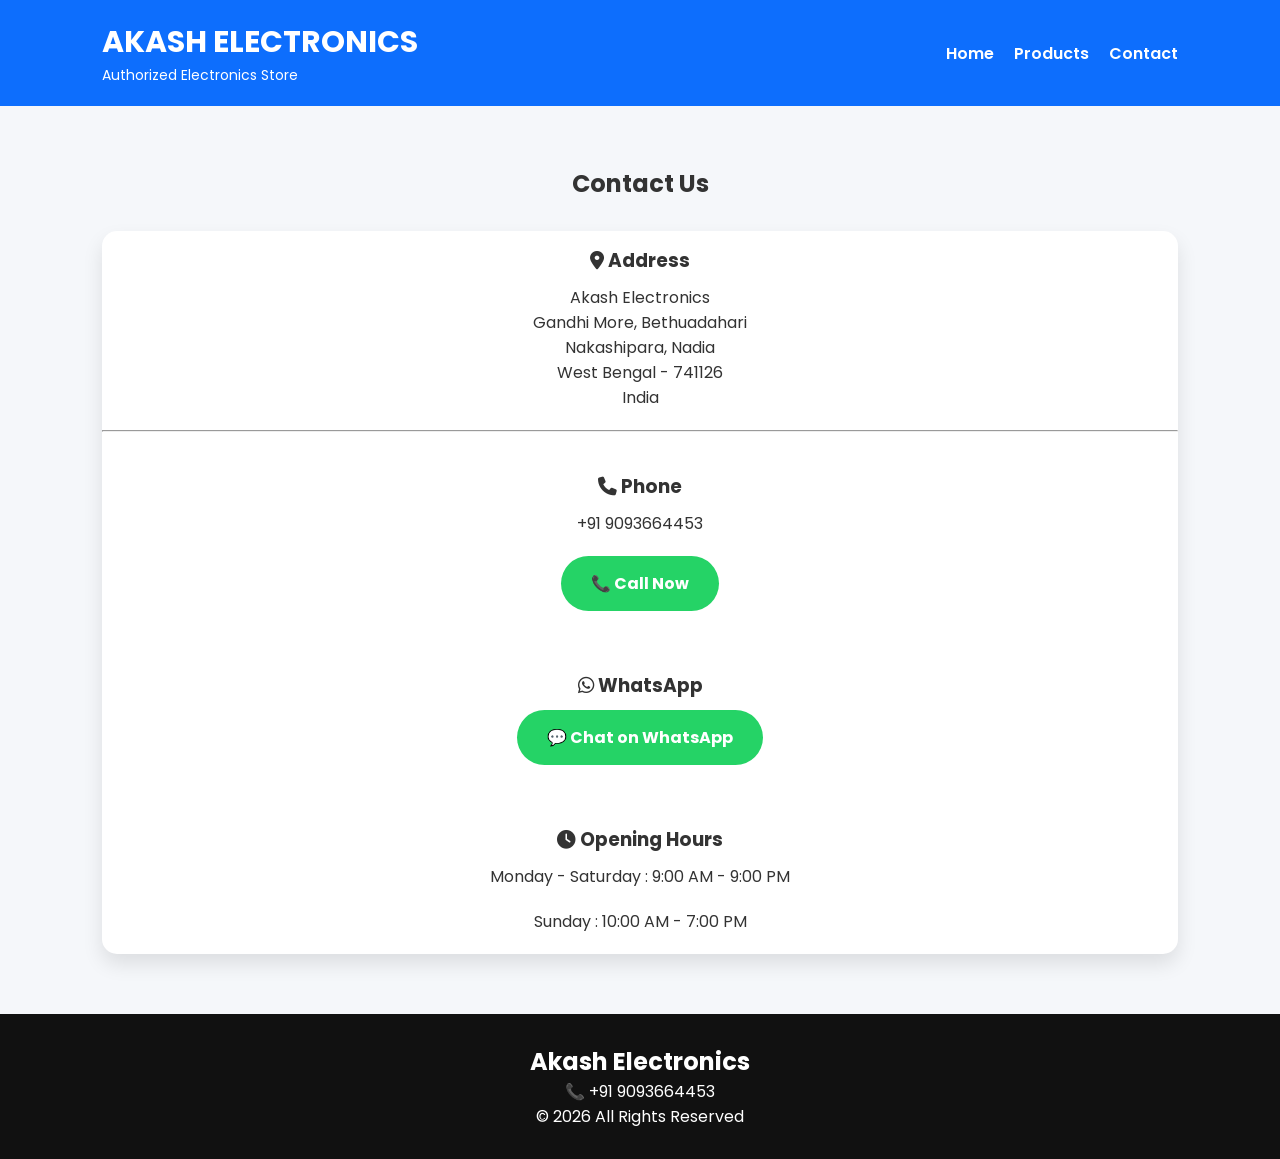
<file: contact.html>
<!DOCTYPE html>
<html lang="en">
<head>
<meta charset="UTF-8">
<meta name="viewport" content="width=device-width, initial-scale=1.0">

<title>Contact | Akash Electronics</title>

<link rel="stylesheet" href="style.css">

<link href="https://fonts.googleapis.com/css2?family=Poppins:wght@300;400;600;700&display=swap" rel="stylesheet">

<link rel="stylesheet" href="https://cdnjs.cloudflare.com/ajax/libs/font-awesome/6.7.1/css/all.min.css">

</head>

<body>

<header class="header">

<div class="logo">
<h1>AKASH ELECTRONICS</h1>
<p>Authorized Electronics Store</p>
</div>

<nav class="menu">
<a href="index.html">Home</a>
<a href="products.html">Products</a>
<a href="contact.html">Contact</a>
</nav>

</header>

<section class="products">

<h2>Contact Us</h2>

<div class="product">

<h3><i class="fa-solid fa-location-dot"></i> Address</h3>

<p>
Akash Electronics<br>
Gandhi More, Bethuadahari<br>
Nakashipara, Nadia<br>
West Bengal - 741126<br>
India
</p>

<hr><br>

<h3><i class="fa-solid fa-phone"></i> Phone</h3>

<p>+91 9093664453</p>

<a href="tel:+919093664453" class="btn">
📞 Call Now
</a>

<br><br>

<h3><i class="fa-brands fa-whatsapp"></i> WhatsApp</h3>

<a href="https://wa.me/919093664453" class="btn" target="_blank">
💬 Chat on WhatsApp
</a>

<br><br>

<h3><i class="fa-solid fa-clock"></i> Opening Hours</h3>

<p>
Monday - Saturday : 9:00 AM - 9:00 PM
</p>

<p>
Sunday : 10:00 AM - 7:00 PM
</p>

</div>

</section>

<footer>

<h2>Akash Electronics</h2>

<p>📞 +91 9093664453</p>

<p>© 2026 All Rights Reserved</p>

</footer>

</body>
</html>
</file>
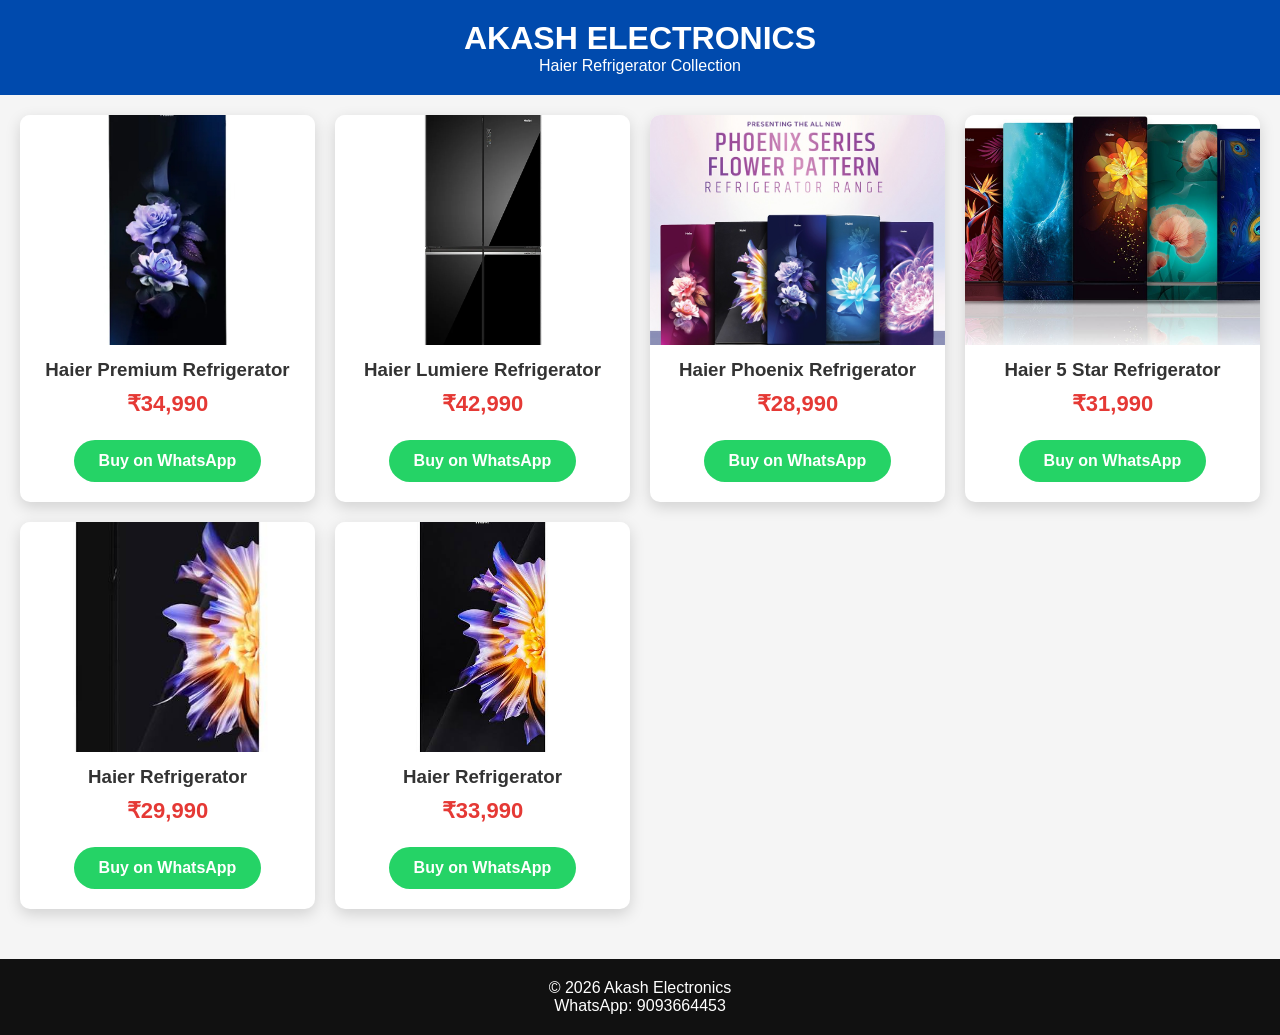
<file: products.html>
<!DOCTYPE html>
<html lang="en">
<head>
<meta charset="UTF-8">
<meta name="viewport" content="width=device-width, initial-scale=1.0">
<title>Akash Electronics - Products</title>

<link rel="stylesheet" href="style.css">

<style>
body{
font-family:Arial,sans-serif;
background:#f5f5f5;
margin:0;
}

header{
background:#004aad;
color:#fff;
padding:20px;
text-align:center;
}

.products{
display:grid;
grid-template-columns:repeat(auto-fit,minmax(250px,1fr));
gap:20px;
padding:20px;
}

.card{
background:#fff;
border-radius:10px;
overflow:hidden;
box-shadow:0 5px 15px rgba(0,0,0,.15);
text-align:center;
padding-bottom:20px;
}

.card img{
width:100%;
height:230px;
object-fit:cover;
}

.card h3{
margin:10px 0;
}

.price{
font-size:22px;
color:#e53935;
font-weight:bold;
}

.btn{
display:inline-block;
margin-top:15px;
padding:12px 25px;
background:#25D366;
color:#fff;
text-decoration:none;
border-radius:30px;
font-weight:bold;
}

footer{
background:#111;
color:white;
text-align:center;
padding:20px;
margin-top:30px;
}
</style>

</head>

<body>

<header>

<h1>AKASH ELECTRONICS</h1>

<p>Haier Refrigerator Collection</p>

</header>

<section class="products">

<div class="card">

<img src="60_3_35.jpg">

<h3>Haier Premium Refrigerator</h3>

<p class="price">₹34,990</p>

<a class="btn" href="https://wa.me/919093664453?text=I%20want%20to%20buy%20Haier%20Premium%20Refrigerator">Buy on WhatsApp</a>

</div>

<div class="card">

<img src="FI3555_Ref_20_20New_20Lumiere_20HRB700KGU1_1.webp">

<h3>Haier Lumiere Refrigerator</h3>

<p class="price">₹42,990</p>

<a class="btn" href="https://wa.me/919093664453?text=I%20want%20to%20buy%20Haier%20Lumiere%20Refrigerator">Buy on WhatsApp</a>

</div>

<div class="card">

<img src="Haier-Phoenix-Direct-Cool-Glass-Door-refrigerators.jpg">

<h3>Haier Phoenix Refrigerator</h3>

<p class="price">₹28,990</p>

<a class="btn" href="https://wa.me/919093664453?text=I%20want%20to%20buy%20Haier%20Phoenix%20Refrigerator">Buy on WhatsApp</a>

</div>

<div class="card">

<img src="Haier-Range-of-Refrigerators-5-Star-DC.jpg">

<h3>Haier 5 Star Refrigerator</h3>

<p class="price">₹31,990</p>

<a class="btn" href="https://wa.me/919093664453?text=I%20want%20to%20buy%20Haier%205%20Star%20Refrigerator">Buy on WhatsApp</a>

</div>

<div class="card">

<img src="images (1).jpg">

<h3>Haier Refrigerator</h3>

<p class="price">₹29,990</p>

<a class="btn" href="https://wa.me/919093664453?text=I%20want%20to%20buy%20Haier%20Refrigerator">Buy on WhatsApp</a>

</div>

<div class="card">

<img src="images (2).jpg">

<h3>Haier Refrigerator</h3>

<p class="price">₹33,990</p>

<a class="btn" href="https://wa.me/919093664453?text=I%20want%20to%20buy%20Haier%20Refrigerator">Buy on WhatsApp</a>

</div>

</section>

<footer>

<p>© 2026 Akash Electronics</p>

<p>WhatsApp: 9093664453</p>

</footer>

</body>
</html>
</file>
<file: style.css>
*{
    margin:0;
    padding:0;
    box-sizing:border-box;
    font-family:'Poppins',sans-serif;
}

body{
    background:#f5f7fa;
    color:#333;
}

.header{
    background:#0d6efd;
    color:#fff;
    display:flex;
    justify-content:space-between;
    align-items:center;
    padding:20px 8%;
    flex-wrap:wrap;
}

.logo h1{
    font-size:30px;
}

.logo p{
    font-size:14px;
}

.menu{
    display:flex;
    gap:20px;
}

.menu a{
    color:#fff;
    text-decoration:none;
    font-weight:600;
    transition:.3s;
}

.menu a:hover{
    color:#ffd43b;
}

.search-box{
    padding:20px;
    text-align:center;
    background:#fff;
}

.search-box input{
    width:90%;
    max-width:600px;
    padding:15px;
    border:2px solid #0d6efd;
    border-radius:50px;
    font-size:18px;
}

.hero{
    display:flex;
    justify-content:space-between;
    align-items:center;
    padding:60px 8%;
    background:linear-gradient(135deg,#0d6efd,#00b4d8);
    color:#fff;
    flex-wrap:wrap;
}

.hero-left{
    flex:1;
    min-width:300px;
}

.hero-left h1{
    font-size:48px;
    margin-bottom:20px;
}

.hero-left p{
    font-size:18px;
    margin-bottom:25px;
}

.hero-right{
    flex:1;
    text-align:center;
}

.hero-right img{
    width:100%;
    max-width:450px;
    border-radius:20px;
    box-shadow:0 15px 30px rgba(0,0,0,.25);
}

.btn{
    display:inline-block;
    background:#25D366;
    color:white;
    padding:15px 30px;
    border-radius:40px;
    text-decoration:none;
    font-weight:bold;
}

.products{
    padding:60px 8%;
}

.products h2{
    text-align:center;
    margin-bottom:30px;
}

.grid{
    display:grid;
    grid-template-columns:repeat(auto-fit,minmax(260px,1fr));
    gap:25px;
}

.product{
    background:white;
    border-radius:15px;
    overflow:hidden;
    box-shadow:0 10px 20px rgba(0,0,0,.1);
    transition:.3s;
    text-align:center;
}

.product:hover{
    transform:translateY(-8px);
}

.product img{
    width:100%;
    height:250px;
    object-fit:cover;
}

.product h3{
    margin:15px 0 10px;
}

.product p{
    margin-bottom:20px;
}

.product .btn{
    margin-bottom:20px;
}

footer{
    background:#111;
    color:white;
    text-align:center;
    padding:30px;
}

.whatsapp-float{
    position:fixed;
    right:20px;
    bottom:20px;
    width:60px;
    height:60px;
    background:#25D366;
    color:white;
    border-radius:50%;
    display:flex;
    align-items:center;
    justify-content:center;
    font-size:30px;
    text-decoration:none;
    box-shadow:0 8px 20px rgba(0,0,0,.3);
}

.whatsapp-float:hover{
    transform:scale(1.1);
}

@media(max-width:768px){

.header{
    flex-direction:column;
    text-align:center;
}

.menu{
    margin-top:15px;
    flex-wrap:wrap;
    justify-content:center;
}

.hero{
    flex-direction:column;
    text-align:center;
}

.hero-left h1{
    font-size:36px;
}

.hero-right{
    margin-top:30px;
}

}
/* Slider */
.slider{
    position:relative;
    width:100%;
    max-width:1200px;
    height:450px;
    margin:20px auto;
    overflow:hidden;
    border-radius:12px;
    box-shadow:0 4px 10px rgba(0,0,0,.15);
}

.slide{
    position:absolute;
    top:0;
    left:0;
    width:100%;
    height:100%;
    object-fit:cover;
    opacity:0;
    transition:opacity 1s ease-in-out;
}

.slide.active{
    opacity:1;
}
.price{
    font-size:12px;
    margin:8px 0;
}

.price del{
    color:#888;
    font-size:16px;
}

.price span{
    color:#e60023;
    font-size:26px;
    font-weight:bold;
}

.discount{
    position:absolute;
    top:10px;
    left:10px;
    background:red;
    color:white;
    padding:6px 12px;
    border-radius:6px;
    font-size:14px;
    font-weight:bold;
}

.product{
    position:relative;
}
.offer-banner{
    background:#ffcc00;
    color:#000;
    font-weight:bold;
    text-align:center;
    padding:12px;
    font-size:18px;
    white-space:nowrap;
    overflow:hidden;
}

.offer-banner{
    animation:bannerMove 12s linear infinite;
}

@keyframes bannerMove{
    0%{
        transform:translateX(100%);
    }
    100%{
        transform:translateX(-100%);
    }
}
.wishlist.active{
    background:red;
    color:white;
}
.discount{
position:absolute;
top:12px;
left:12px;
background:#ff0000;
color:#fff;
padding:6px 12px;
border-radius:20px;
font-size:14px;
font-weight:bold;
z-index:10;
}

.product{
position:relative;
}
</file>
